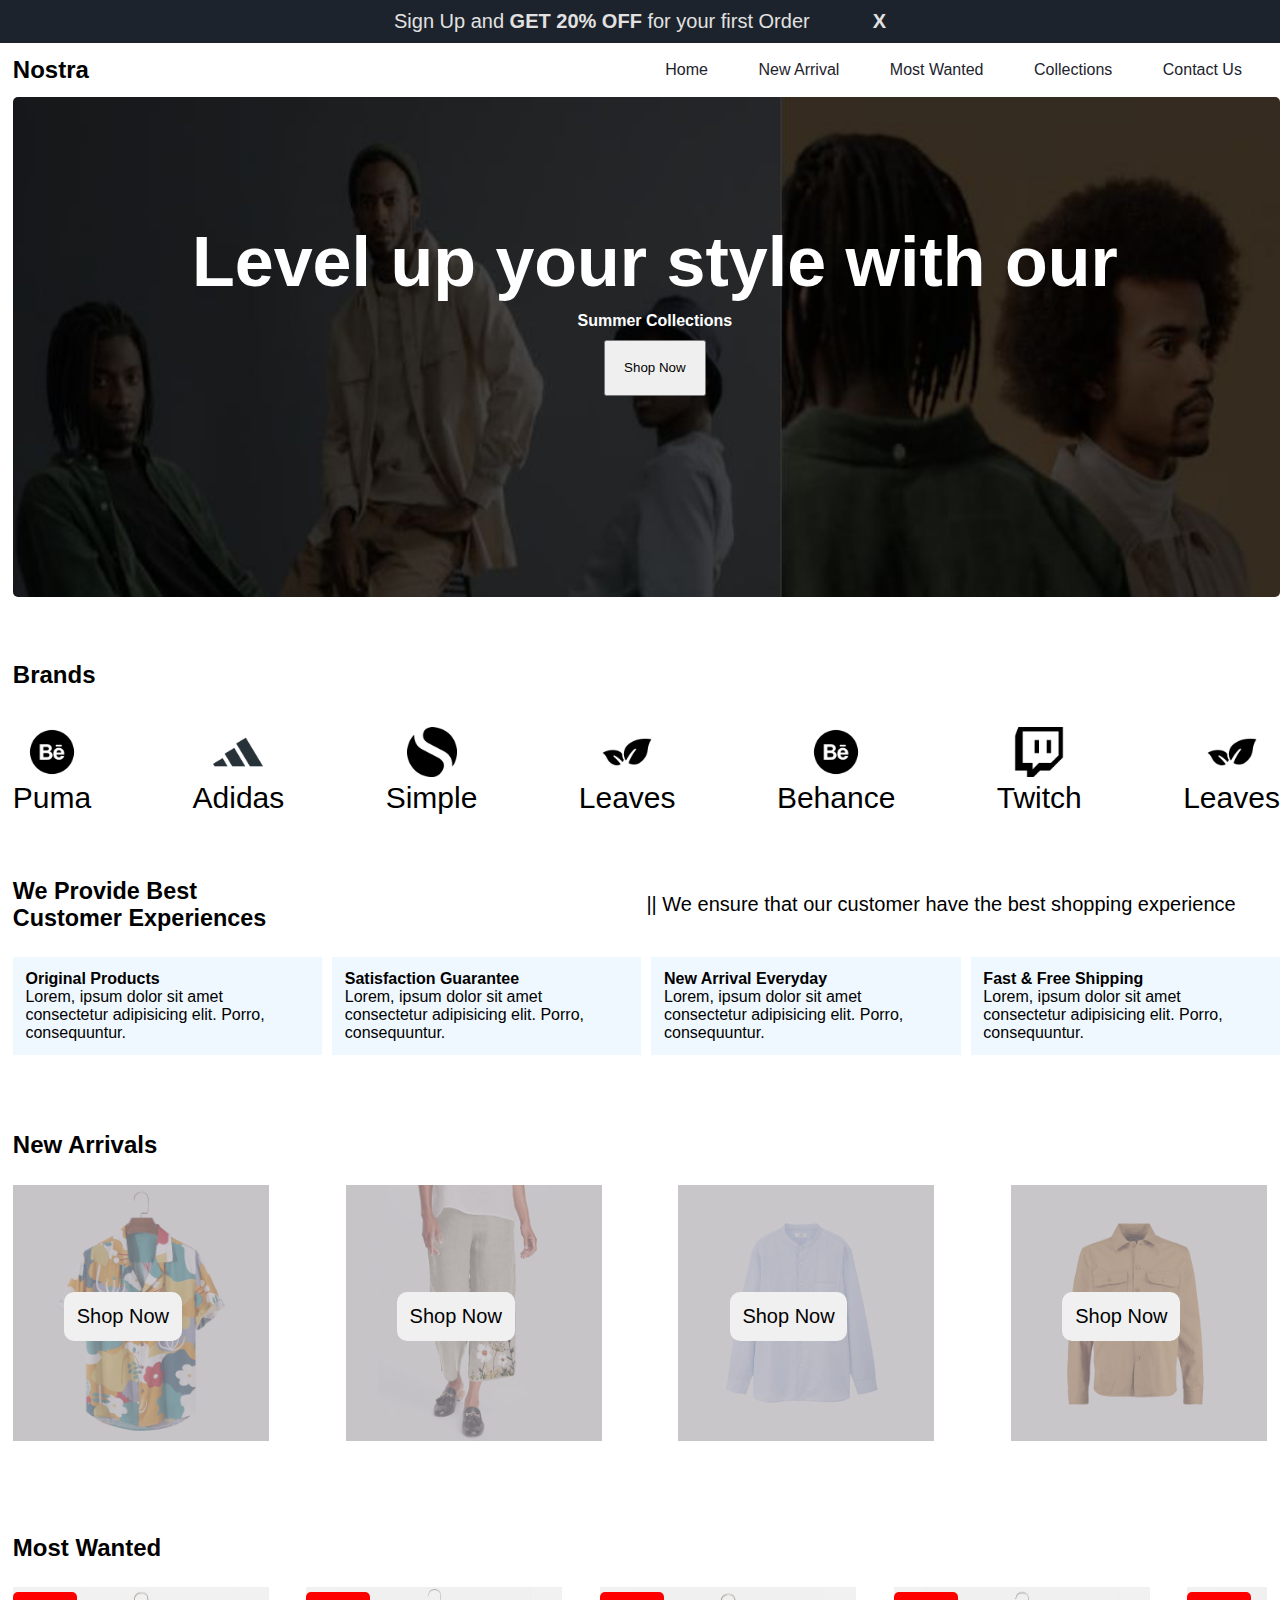
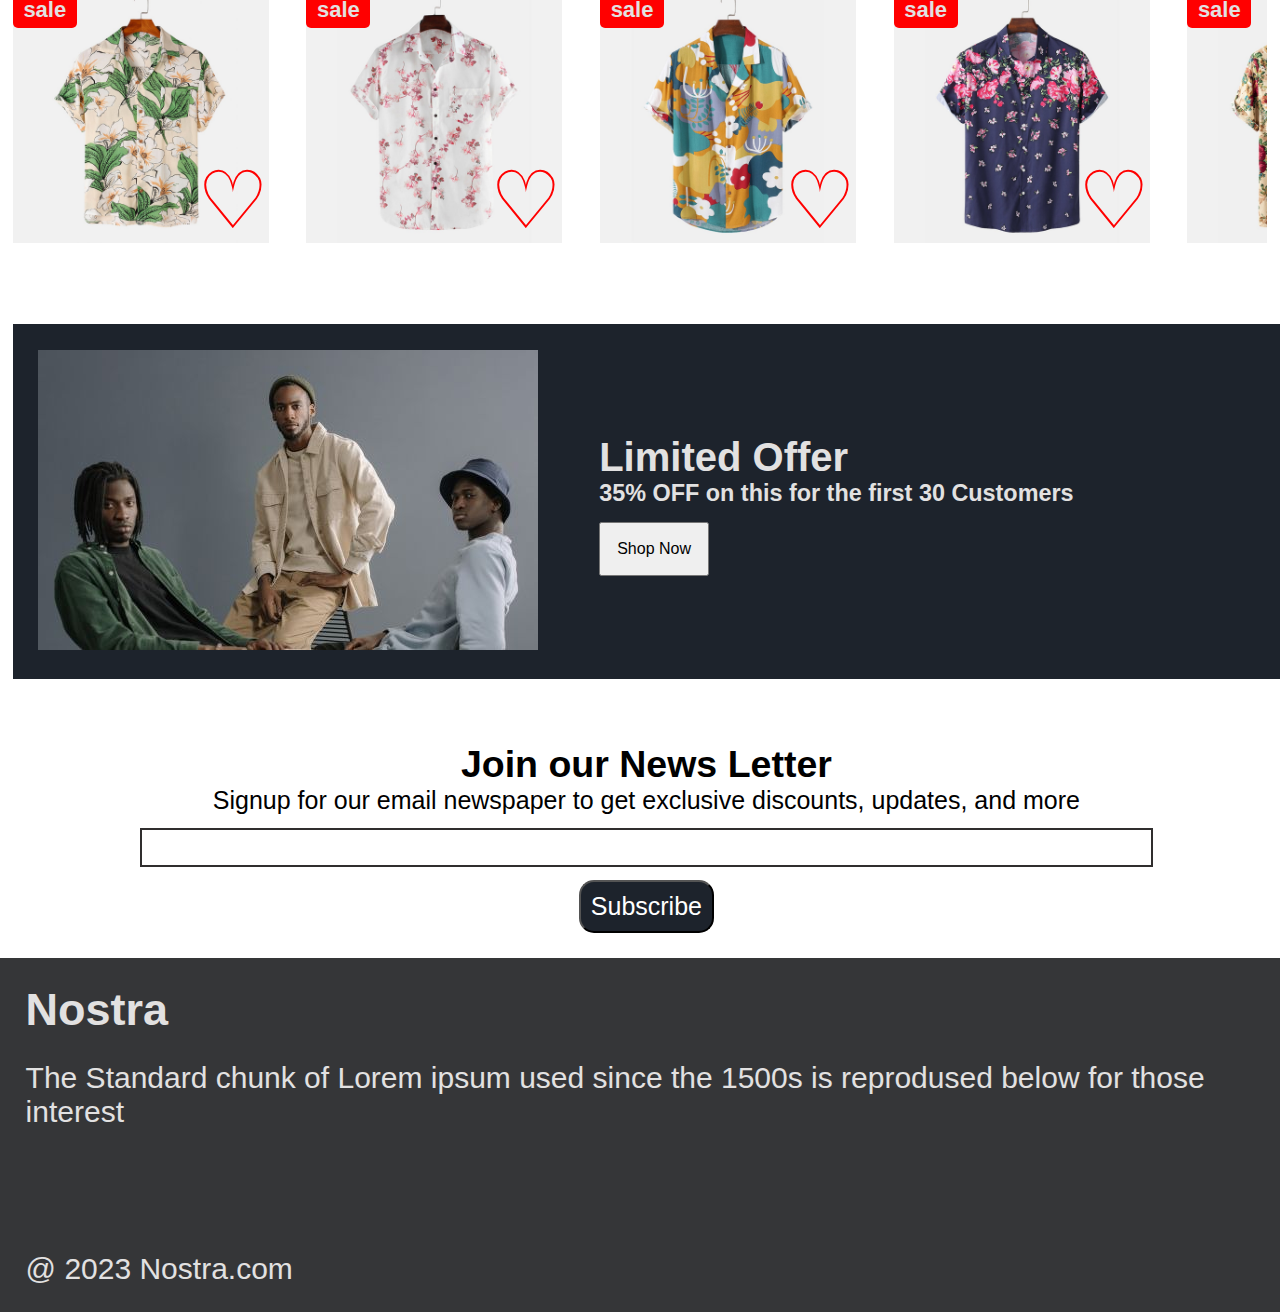
<file: index.html>
<!DOCTYPE html>
<html lang="en">

<head>
    <meta charset="UTF-8">
    <meta name="viewport" content="width=device-width, initial-scale=1.0">
    <title>Nostra</title>
    <!-- font awsm -->
    <link rel="stylesheet" href="https://cdnjs.cloudflare.com/ajax/libs/font-awesome/6.5.1/css/all.min.css"
        integrity="sha512-DTOQO9RWCH3ppGqcWaEA1BIZOC6xxalwEsw9c2QQeAIftl+Vegovlnee1c9QX4TctnWMn13TZye+giMm8e2LwA=="
        crossorigin="anonymous" referrerpolicy="no-referrer" />
    <link rel="stylesheet" href="index.css">
</head>

<body>
    <!-- Add -->   
    
    <div class="add">
        <p>Sign Up and <strong>GET 20% OFF</strong> for your first Order </p>
        <p class="closead">X</p>
    </div>

    <!-- NAVBAR -->
    <div class="navbar">
        <div class="nav_sec1">
            <h2>Nostra</h2>
        </div>
        <div class="nav_sec2">
            <p><a href="index.html">Home</a></p>
            <p><a href="#newarrival">New Arrival</a></p>
            <p><a href="#mostwanted">Most Wanted</a></p>
            <p><a href="collections.html">Collections</a></p>
            <p><a href="contact.html">Contact Us</a></p>
        </div>

        <!-- menuicon -->
        <div class="menuicon">
            <i class="fa-solid fa-bars fa-xl" style="color: #000000;"></i>
        </div>

    </div>

    <!-- Side navbar -->
    <div class="sidenav">
        <div>
            <p class="closenav">X</p>
        </div>
        <div class="sidenav__list">
            <p><a href="index.html">Home</a></p>
            <p><a href="#newarrival">New Arrival</a></p>
            <p><a href="#mostwanted">Most Wanted</a></p>
            <p><a href="collections.html">Collections</a></p>
            <p><a href="contact.html">Contact Us</a></p>
        </div>

    </div>

    <!-- Slide -->

    <div class="slide">
        <div class="slide__images">
            <img src="./images/slider-one.jpg">
            <img src="./images/slider-one.jpg">
            <img src="./images/slider-one.jpg" alt="">
       
        </div>
        <div class="slide__para">

            <div class="slide__para-content">
                <h1>Level up your style with our</h1>
                <h4>Summer Collections</h4>
                <button class="shopnow"> Shop Now <i class="fa-solid fa-arrow-right"></i> </button>
            </div>

            <div class="slider-right-button">
                <i onclick ="next()" id="slider-right-activate" class="fa-solid fa-angle-right fa-2xl" style="color: #837c7c;"></i>
            </div>
            <div class="slider-left-button">
                <i  on click="prev()" id="slider-left-activate" class="fa-solid fa-angle-left fa-2xl" style="color:  #837c7c;"></i>
            </div>
        </div>
    </div>

    <!-- Brands -->
    <div class="brands">
        <h2>Brands</h2>
        <div class="brands__list">
            <div>
                <img src="./images/puma.png" alt="">
                <p>Puma</p>
            </div>
            <div>
                <img src="./images/adidas.png" alt="">

                <p>Adidas</p>
            </div>
            <div>
                <img src="./images/simple.png" alt="">
                <p>Simple</p>
            </div>
            <div>
                <img src="./images/leaves.png" alt="">
                <p>Leaves</p>
            </div>
            <div>
                <img src="./images/behance.png" alt="">
                <p>Behance</p>
            </div>
            <div>
                <img src="./images/twitch.png" alt="">
                <p>Twitch</p>
            </div>
            <div>
                <img src="./images/leaves.png" alt="">
                <p>Leaves</p>
            </div>
        </div>
    </div>

    <!-- Content -->
    <div class="content">
        <div class="content__head">
            <div style="font-size: 20px;">
                <h3>We Provide Best</h3>
                <h3>Customer Experiences</h3>
            </div>
            <div style="font-size: 20px;">
                <p>|| We ensure that our customer have the best shopping experience</p>
            </div>
        </div>
        <div class="content__services">
            <div class="service">
                <i style="font-size: 3vw;margin-bottom: 10px;" class="fa-regular fa-circle-check"></i>
                <h4>Original Products</h4>
                <p>Lorem, ipsum dolor sit amet consectetur adipisicing elit. Porro, consequuntur.</p>
            </div>
            <div class="service">
                <i style="font-size: 3vw;margin-bottom: 10px;" class="fa-regular fa-face-smile"></i>
                <h4>Satisfaction Guarantee</h4>
                <p>Lorem, ipsum dolor sit amet consectetur adipisicing elit. Porro, consequuntur.</p>
            </div>
            <div class="service">
                <i style="font-size: 3vw;margin-bottom: 10px;" class="fa-solid fa-broom"></i>
                <h4>New Arrival Everyday</h4>
                <p>Lorem, ipsum dolor sit amet consectetur adipisicing elit. Porro, consequuntur.</p>
            </div>
            <div class="service">
                <i style="font-size: 3vw;margin-bottom: 10px;" class="fa-solid fa-truck-fast"></i>
                <h4>Fast & Free Shipping</h4>
                <p>Lorem, ipsum dolor sit amet consectetur adipisicing elit. Porro, consequuntur.</p>
            </div>
        </div>
    </div>

    <!-- New Arrivals -->
    <div id="newarrival">
        <h2>New Arrivals</h2>
        <div class="new__pic">
            <div class="new__pic-list">
                <div class="overlay"></div>
                <img src="./images/f1.jpg" alt="">
                <button class="s_now">Shop Now
                    <i class="fa-solid fa-arrow-right"></i>
                </button>
            </div>
            <div class="new__pic-list">
                <div class="overlay"></div>
                <img src="./images/f2.jpg" alt="">
                <button class="s_now">Shop Now
                    <i class="fa-solid fa-arrow-right"></i>
                </button>
            </div>
            <div class="new__pic-list">
                <div class="overlay"></div>
                <img src="./images/f3.jpg" alt="">
                <button class="s_now">Shop Now
                    <i class="fa-solid fa-arrow-right"></i>
                </button>
            </div>
            <div class="new__pic-list">
                <div class="overlay"></div>
                <img src="./images/f4.jpg" alt="">
                <button class="s_now">Shop Now
                    <i class="fa-solid fa-arrow-right"></i>
                </button>
            </div>
        </div>

    </div>

    <!-- mostwanted -->
    <div id="mostwanted">
        <h2>Most Wanted</h2>
        <div class="most__pic">
            <div class="most__pic-list">
                <img src="./images/f8.jpg" alt="">
                <button class="sale">sale</button>
                <input type="checkbox" id="like-checkbox" class="like-checkbox">
                <label for="like-checkbox" class="like-button">
                    <span class="heart"></span> 
            </div>
            <div class="most__pic-list">
                <img src="./images/f5.jpg" alt="">
                <button class="sale">sale</button>
                <input type="checkbox" id="like-checkbox-1" class="like-checkbox">
                <label for="like-checkbox-1" class="like-button">
                    <span class="heart"></span> 
            </div>
            <div class="most__pic-list">
                <img src="./images/f1.jpg" alt="">
                <button class="sale">sale</button>
                <input type="checkbox" id="like-checkbox-3" class="like-checkbox">
                <label for="like-checkbox-3" class="like-button">
                    <span class="heart"></span> 
            </div>
            <div class="most__pic-list">
                <img src="./images/f6.jpg" alt="">
                <button class="sale">sale</button>
                <input type="checkbox" id="like-checkbox-4" class="like-checkbox">
                <label for="like-checkbox-4" class="like-button">
                    <span class="heart"></span> 
            </div>

            <div class="most__pic-list">
                <img src="./images/f9.jpg" alt="">
                <button class="sale">sale</button>
                <input type="checkbox" id="like-checkbox-5" class="like-checkbox">
                <label for="like-checkbox-5" class="like-button">
                    <span class="heart"></span> 
            </div>
            <div class="most__pic-list">
                <img src="./images/f4.jpg" alt="">
                <button class="sale">sale</button>
                <input type="checkbox" id="like-checkbox-6" class="like-checkbox">
                <label for="like-checkbox-6" class="like-button">
                    <span class="heart"></span> 
            </div>
            <div class="most__pic-list">
                <img src="./images/f7.jpg" alt="">
                <button class="sale">sale</button>
                <input type="checkbox" id="like-checkbox-7" class="like-checkbox">
                <label for="like-checkbox-7" class="like-button">
                    <span class="heart"></span> 
            </div>
            <div class="most__pic-list">
                <img src="./images/f3.jpg" alt="">
                <button class="sale">sale</button>
                <input type="checkbox" id="like-checkbox-8" class="like-checkbox">
                <label for="like-checkbox-8" class="like-button">
                    <span class="heart"></span> 
            </div>
        </div>
    </div>

    <!-- Offer -->
    <div class="offer">
        <div class="offer__img">
            <img src="./images/offer.jpg" alt="">
        </div>
        <div class="offer__content">
            <h1>Limited Offer</h1>
            <h3>35% OFF on this for the first 30 Customers</h3>
            <button class="offer__s_now">Shop Now
                <i class="fa-solid fa-arrow-right"></i>
            </button>
        </div>
    </div>

    <!-- Subscribe -->
    <div class="subscribe">
        <h2>Join our News Letter</h2>
        <p>Signup for our email newspaper to get exclusive discounts, updates, and more </p>
        <input type="search">
        <p><button class="send">Subscribe <i class="fa-solid fa-arrow-right"></i></button>
        </p>
    </div>

    <!-- footer -->

    <div class="footer">
        <h2>Nostra</h2>
        <p>The Standard chunk of Lorem ipsum used since the 1500s is reprodused below for those interest</p>
        <div class="footer-icon-container">
            <i class="icon fa-brands fa-instagram fa-xl" style="color: #ffffff;"></i>
            <i class="icon fa-brands fa-twitter fa-xl" style="color: #ffffff;"></i>
            <i class="icon fa-brands fa-facebook fa-xl" style="color: #ffffff;"></i>
        </div>

        <p>@ 2023 Nostra.com</p>
    </div>
</body>

</html>
<script src="index.js"></script>
</file>
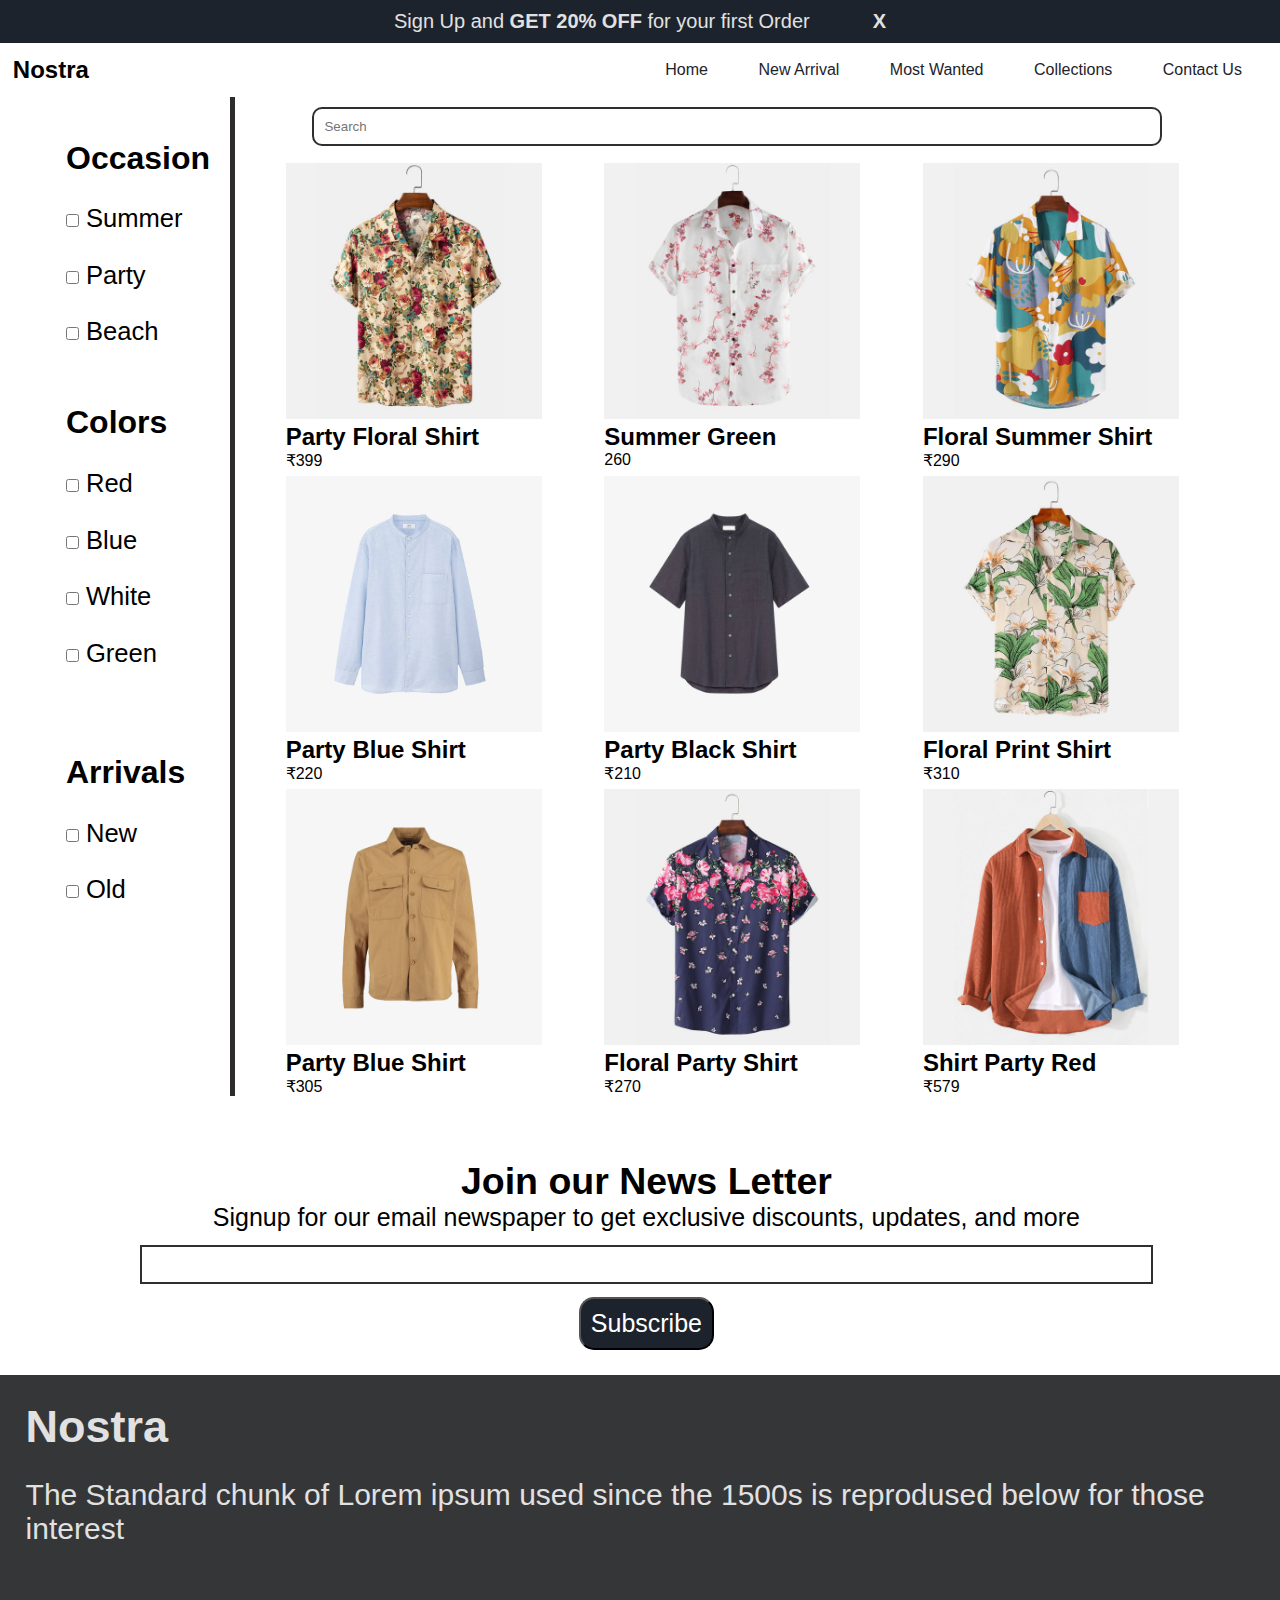
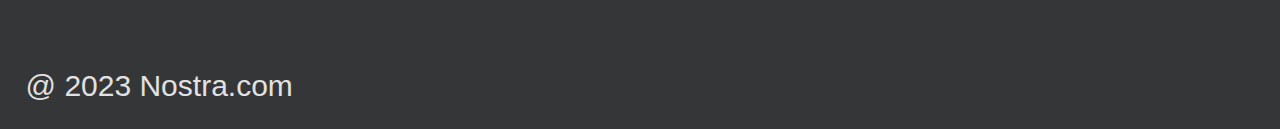
<file: collections.html>
<!DOCTYPE html>
<html lang="en">

<head>
    <meta charset="UTF-8">
    <meta name="viewport" content="width=device-width, initial-scale=1.0">
    <title>collections</title>
    <!-- font awsm -->
    <link rel="stylesheet" href="https://cdnjs.cloudflare.com/ajax/libs/font-awesome/6.5.1/css/all.min.css"
        integrity="sha512-DTOQO9RWCH3ppGqcWaEA1BIZOC6xxalwEsw9c2QQeAIftl+Vegovlnee1c9QX4TctnWMn13TZye+giMm8e2LwA=="
        crossorigin="anonymous" referrerpolicy="no-referrer" />
    <link rel="stylesheet" href="collection.css">
</head>

<body>
    <!-- Add -->
    <div class="add">
        <p>Sign Up and <strong>GET 20% OFF</strong> for your first Order </p>
        <p class="closead">X</p>
    </div>

    <!-- NAVBAR -->
    <div class="navbar">
        <div class="nav_sec1">
            <h2>Nostra</h2>
        </div>
        <div class="nav_sec2">
            <p><a href="index.html">Home</a></p>
            <p><a href="index.html#newarrival">New Arrival</a></p>
            <p><a href="index.html#mostwanted">Most Wanted</a></p>
            <p><a href="collections.html">Collections</a></p>
            <p><a href="contact.html">Contact Us</a></p>
        </div>

        <!-- menuicon -->
        <div class="menuicon">
            <i class="fa-solid fa-bars fa-xl" style="color: #000000;"></i>
        </div>

    </div>

    <!-- Side navbar -->

    <div class="sidenav">
        <div>
            <p class="closenav">X</p>
        </div>
        <div class="sidenav__list">
            <p><a href="index.html">Home</a></p>
            <p><a href="index.html#newarrival">New Arrival</a></p>
            <p><a href="index.html#mostwanted">Most Wanted</a></p>
            <p><a href="collections.html">Collections</a></p>
            <p><a href="contact.html">Contact Us</a></p>
        </div>
    </div>

    <!-- Products -->

    <div class="product__container">
        <div class="product__sidebar">
            <div class="product__filters">
                <div class="filter__occasion">
                    <table>
                        <th>
                            <h1> Occasion</h1>
                        </th>
                        <tr>
                            <td><input name="check" type="checkbox" value="summer"> Summer</td>
                        </tr>
                        <tr>
                            <td><input name="check" type="checkbox" value="party"> Party </td>
                        </tr>
                        <tr>
                            <td> <input type="checkbox"> Beach</td>
                        </tr>
                    </table>
                </div>
                <div class="filter__colors">
                    <table>
                        <th>
                            <h1> Colors</h1>
                        </th>
                        <tr>
                            <td><input type="checkbox"> Red </td>
                        </tr>
                        <tr>
                            <td><input type="checkbox"> Blue</td>
                        </tr>
                        <tr>
                            <td><input type="checkbox"> White </td>
                        </tr>
                        <tr>
                            <td><input type="checkbox"> Green </td>
                        </tr>
                    </table>
                </div>

                <div class="filter__arrivals">
                    <table>
                        <th>
                            <h1> Arrivals</h1>
                        </th>
                        <tr>
                            <td><input type="checkbox"> New</td>
                        </tr>
                        <tr>
                            <td><input type="checkbox"> Old </td>
                        </tr>
                    </table>
                </div>
            </div>
        </div>

        <div class="product__list">
            <div class="product__search">
                <p> <input id="search" type="text" placeholder="Search">
                    <i class="fa-solid fa-magnifying-glass"></i>
                </p>
            </div>
            <div class="product__pics">
                <div class="product__pics-img">
                    <img src="./images/f9.jpg" alt="">
                    <h2>Party Floral Shirt</h2>
                    <p>₹399</p>
                </div>
                <div id="summer" class="product__pics-img">
                    <img src="./images/f5.jpg" alt="">
                    <h2>Summer Green</h2>
                    <p>260</p>
                </div>
                <div id="summer" class="product__pics-img">
                    <img src="./images/f1.jpg" alt="">
                    <h2>Floral Summer Shirt</h2>
                    <p>₹290</p>
                </div>
                <div id="summer" class="product__pics-img">
                    <img src="./images/f3.jpg" alt="">
                    <h2>Party Blue Shirt</h2>
                    <p>₹220</p>
                </div>
                <div class="product__pics-img">
                    <img src="./images/m1.jpg" alt="">
                    <h2>Party Black Shirt</h2>
                    <p>₹210</p>
                </div>
                <div class="product__pics-img">
                    <img src="./images/f8.jpg" alt="">
                    <h2>Floral Print Shirt</h2>
                    <p>₹310</p>
                </div>
                <div class="product__pics-img">
                    <img src="./images/f4.jpg" alt="">
                    <h2>Party Blue Shirt</h2>
                    <p>₹305</p>
                </div>
                <div class="product__pics-img">
                    <img src="./images/f6.jpg" alt="">
                    <h2>Floral Party Shirt</h2>
                    <p>₹270</p>
                </div>
                <div class="product__pics-img">
                    <img src="./images/f7.jpg" alt="">
                    <h2>Shirt Party Red</h2>
                    <p>₹579</p>
                </div>

            </div>
        </div>

    </div>


    <!-- Subscribe -->
    <div class="subscribe">
        <h2>Join our News Letter</h2>
        <p>Signup for our email newspaper to get exclusive discounts, updates, and more </p>
        <input type="search">
        <p><button class="send">Subscribe <i class="fa-solid fa-arrow-right"></i></button>
        </p>
    </div>

    <!-- footer -->

    <div class="footer">
        <h2>Nostra</h2>
        <p>The Standard chunk of Lorem ipsum used since the 1500s is reprodused below for those interest</p>
        <div class="footer-icon-container">
            <i class="icon fa-brands fa-instagram fa-xl" style="color: #ffffff;"></i>
            <i class="icon fa-brands fa-twitter fa-xl" style="color: #ffffff;"></i>
            <i class="icon fa-brands fa-facebook fa-xl" style="color: #ffffff;"></i>
        </div>

        <p>@ 2023 Nostra.com</p>
    </div>
</body>

</html>
<script src="collections.js"></script>
</file>
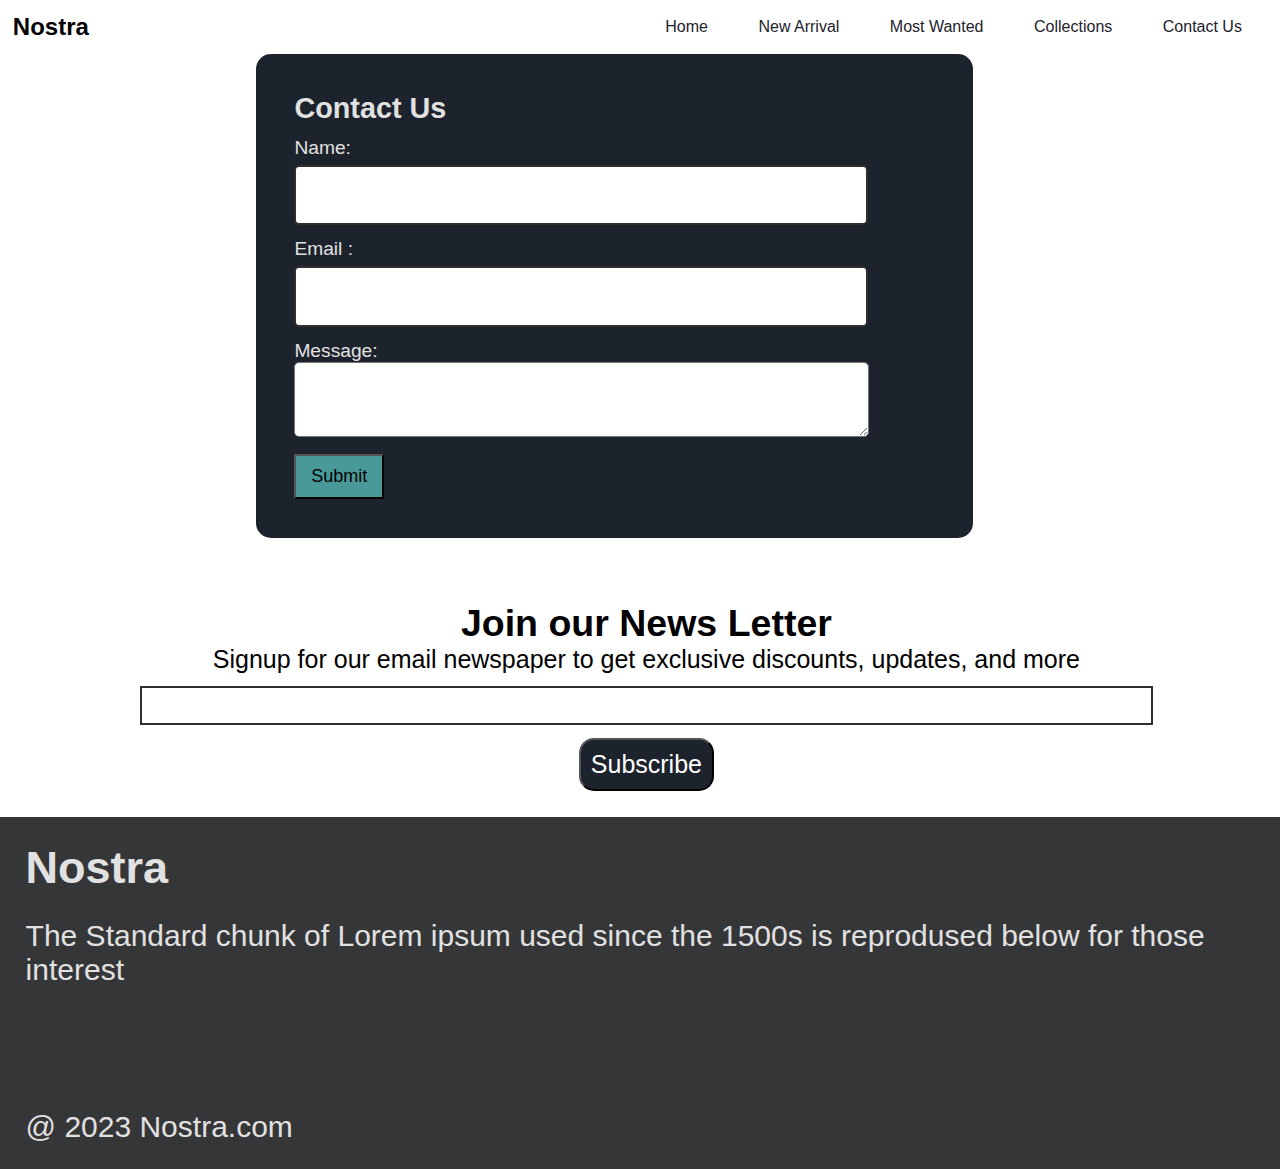
<file: contact.html>
<!DOCTYPE html>
<html lang="en">

<head>
    <meta charset="UTF-8">
    <meta name="viewport" content="width=device-width, initial-scale=1.0">
    <title>Contact</title>
    <!-- font awsm -->
    <link rel="stylesheet" href="https://cdnjs.cloudflare.com/ajax/libs/font-awesome/6.5.1/css/all.min.css"
        integrity="sha512-DTOQO9RWCH3ppGqcWaEA1BIZOC6xxalwEsw9c2QQeAIftl+Vegovlnee1c9QX4TctnWMn13TZye+giMm8e2LwA=="
        crossorigin="anonymous" referrerpolicy="no-referrer" />

    <link rel="stylesheet" href="contact.css">
</head>

<body>

    <!-- NAVBAR -->
    <div class="navbar">
        <div class="nav_sec1">
            <h2>Nostra</h2>
        </div>
        <div class="nav_sec2">
            <p><a href="index.html">Home</a></p>
            <p><a href="index.html#newarrival">New Arrival</a></p>
            <p><a href="index.html#mostwanted">Most Wanted</a></p>
            <p><a href="collections.html">Collections</a></p>
            <p><a href="contact.html">Contact Us</a></p>
        </div>

        <!-- menuicon -->
        <div class="menuicon">
            <i class="fa-solid fa-bars fa-xl" style="color: #000000;"></i>
        </div>

    </div>

    <!-- Side navbar -->

    <div class="sidenav">
        <div>
            <p class="closenav">X</p>
        </div>
        <div class="sidenav__list">
            <p><a href="index.html">Home</a></p>
            <p><a href="index.html#newarrival">New Arrival</a></p>
            <p><a href="index.html#mostwanted">Most Wanted</a></p>
            <p><a href="collections.html">Collections</a></p>
            <p><a href="contact.html">Contact Us</a></p>
        </div>
    </div>

    <!-- contact Us -->

    <div class="contact__form">
        <div class="frm">
            <h2 style=" margin-bottom: 2%;">Contact Us</h2>
            <form action="">
                <div>
                    <label>Name:</label>
                    <input type="text" id="name" name="name" required>
                </div>
                <div>
                    <label>Email :</label>
                    <input type="text" id="email" name="email" required>
                </div>
                <div>
                    <label>Message:</label>
                    <textarea id="message" name="message" required></textarea>
                </div>
                <button id="submit" type="submit">Submit</button>
            </form>
        </div>
    </div>


    <!-- Subscribe -->
    <div class="subscribe">
        <h2>Join our News Letter</h2>
        <p>Signup for our email newspaper to get exclusive discounts, updates, and more </p>
        <input type="search">
        <p><button class="send">Subscribe <i class="fa-solid fa-arrow-right"></i></button>
        </p>
    </div>

    <!-- footer -->

    <div class="footer">
        <h2>Nostra</h2>
        <p>The Standard chunk of Lorem ipsum used since the 1500s is reprodused below for those interest</p>
        <div class="footer-icon-container">
            <i class="icon fa-brands fa-instagram fa-xl" style="color: #ffffff;"></i>
            <i class="icon fa-brands fa-twitter fa-xl" style="color: #ffffff;"></i>
            <i class="icon fa-brands fa-facebook fa-xl" style="color: #ffffff;"></i>
        </div>

        <p>@ 2023 Nostra.com</p>
    </div>

</body>

</html>
<script src="contact.js"></script>
</file>
<file: index.css>
* {
    margin: 0;
    padding: 0;
}

body {
    font-family: 'Poppins', sans-serif;

}

i {
    cursor: pointer;
}

/* Closeadd */
.add {
    background-color: #1D232C;
    display: flex;
    justify-content: center;
    color: #E2E1E1;
    padding: 10px;
    font-size: 20px;
}

.closead {
    font-weight: bolder;
    cursor: pointer;
    margin-left: 5%;
}



/* Navbar */
.navbar {
    background-color: white;
    display: flex;
    justify-content: space-between;
    padding: 1%;
    position: sticky;
    top: 0;
    z-index: 10;

}

.nav_sec2 {
    display: flex;
    justify-content: space-around;
    align-items: center;
    width: 50%;
}

.nav_sec2 a {
    text-decoration: none;
    color: #1D232C;
}

.nav_sec2 a:hover {
    text-decoration: underline;
    color: #1D232C;
}

.menuicon {
    cursor: pointer;
    display: none;
}

.sidenav {
    display: inline;
    background-color: #1D232C;
    color: #E2E1E1;
    gap: 2%;
    position: fixed;
    z-index: 15;
    top: 0;
    width: 40%;
    height: 100vh;
    left:-60%;
    padding: 5%;
    transition-duration: 0.3s;
}

.closenav {
    cursor: pointer;
    text-align: right;
}

.sidenav__list {
    display: flex;
    flex-direction: column;
    gap: 30px;
    margin-top: 5%;

}

.sidenav__list a {
    text-decoration: none;
    color: #E2E1E1;

}


/* Slider*/
.slide {

    position: relative;
    margin-bottom: 5%;
    padding-left: 1%;
    overflow: hidden;    
}

.slide__images {

    display: flex;   
    width: 100%;
    height: 500px;      
    transition: 1s ease;
}

.slide__images img {
    
    width: 100%;
    height: 100%;
    border-radius: 5px;
    
}

.slide__para {
    color: white;
    top: 25%;
    text-align: center;
    margin-left: 30%;
}

.slide__para-content h1 {
    font-size: 70px;
    margin-bottom: 10px;
}

.shopnow {
    padding: 2%;
    margin-top: 10px;
    cursor: pointer;
}

.slide__para-content {
    position: absolute;
    top: 25%;
    left: 15%;
}

.slider-right-button i,
.slider-left-button i {
    font-size: 10vw;
}

.slider-right-button {
    position: absolute;
    top: 50%;
    right: 5%;
}

.slider-left-button {
    position: absolute;
    top: 50%;
    left: 5%;
}

/* Brands */
.brands {
    padding-left: 1%;
}

.brands__list {
    display: flex;
    justify-content: space-between;
    align-items: center;
    text-align: center;
    margin-top: 3%;
    margin-bottom: 5%;
}

.brands__list img {
    width: 50px;
    height: 50px;
}

.brands__list p {
    font-size: 30px;
}

/*  Content  */
.content {
    margin-bottom: 5%;
    padding-left: 1%;
}

.content__head {
    display: grid;
    grid-template-columns: 1fr 1fr;
    align-items: center;
}

.content__services {
    display: flex;
    justify-content: space-evenly;
    margin-top: 2%;
    gap: 10px;
}

.service {
    background-color: aliceblue;
    padding: 1%;
}

/* New Arrivals */

#newarrival {
    padding: 1%;
    margin-bottom: 5%;
}

.overlay {
    background-color: rgb(171, 167, 173);
    opacity: 0.6;
    height: 20vw;
    width: 20vw;
    position: absolute;
    top: 0;
    z-index: 3;
}

.new__pic {
    display: flex;
    justify-content: space-between;
    align-items: center;
}

.new__pic-list {
    position: relative;
    margin-top: 2%;
}

.new__pic-list img {
    width: 20vw;
    height: 20vw;

    z-index: 5;
}

.s_now {
    background-color: #F0F0F0;
    cursor: pointer;
    position: absolute;
    z-index: 3;
    bottom: 40%;
    left: 20%;
    border: none;
    border-radius: 10px;
    font-size: 20px;
    padding: 1vw;
}

/* Mostwanted */

#mostwanted {
    padding: 1%;

    margin-bottom: 5%;
}

.most__pic {
    display: flex;
    justify-content: space-between;
    align-items: center;
    overflow-x: scroll;
    gap: 3%;
}

.most__pic-list {
    margin-top: 2%;
    position: relative;
}

.most__pic-list img {
    width: 20vw;
    height: 20vw;

    z-index: 5;
}

.sale {
    background-color: #FF0000;
    color: #E2E1E1;
    position: absolute;
    z-index: 5;
    top: 2%;
    left: 0;
    border: none;
    border-radius: 5px;
    font-size: 22px;
    font-weight: bold;
    width: 5vw;
    padding: 5px;
}

.like-button {
    display: inline-block;
    cursor: pointer;
    position: absolute;
    right: 0;
    bottom: 0;
    font-size: 5rem;
    z-index: 5;
}

.like-checkbox {
    display: none;
}

.heart::before {
    content: "\2661";
    /* Unicode for an empty heart */
    color: red;
    transition: color 0.3s ease-in-out;
}

.like-checkbox:checked+.like-button .heart::before {
    content: "\2665";
    /* Unicode for a filled heart */
    color: red;
}


/* Offer */

.offer {
    display: flex;
    background-color: #1D232C;
    margin-left: 1%;
    padding: 2%;
    color: #E2E1E1;
    margin-bottom: 5%;
}

.offer__content {
    position: relative;
    display: block;
    font-size: 20px;
    padding-top: 7%;
    padding-left: 5%;
    bottom: 5%;

}
.offer__s_now
{
    padding: 1rem;
    font-size: 16px;
    margin-top: 15px;
}
/* Subscribe */
.subscribe {
    padding-left: 1%;
    margin-bottom: 2%;
    text-align: center;
    font-size: 25px;
}

input {
    width: 80%;
    padding: 10px;
    border: solid rgb(48, 46, 46) 2px;
    margin-top: 1%;
}

.send {
    padding: 10px;
    border-radius: 15px;
    background-color: #1D232C;
    color: white;
    font-size: 25px;
    margin-top: 1%;
}



.footer {
    background-color: #353638;
    color: #E2E1E1;
    padding: 2%;
    font-size: 30px;
    margin-left: 0;
}
.footer h2
{
    margin-bottom: 2vw;
}

.footer-icon-container {
    display: flex;
    padding: 5%;
    gap: 5%;
}


/* Media queries */
@media screen and (min-width:800px) {}

@media screen and (max-width:600px) {
    * {
        font-size: 10px;
    }

    h2 {
        font-size: 20px;
    }

    .navbar {
        padding: 2vw;
    }

    .nav_sec2 {
        display: none;
    }

    .menuicon {
        display: block;
    }

    .sidenav a,
    .sidenav p {
        font-size: 18px;
    }
/* Slide */

    .slide__images
    {
        width: 100%;
        height: 200px;
    }


    .slide__para-content h1
    {
        
        font-size:20px;
        text-align: center;
        margin-left: 10vw;

       
    }



/* Brands */
    .brands__list img {
        width: 30px;
        height: 30px;
    }

    .brands p {
        font-size: 10px;
    }

    .content__head h3 {
        font-size: 16px;
    }

    /* new arrivals */
    .s_now {
        font-size: 12px;
        border-radius: 5px;

    }

    /* most wanted */
    .sale {
        font-size: 12px;
        width: max-content;
        font-weight: normal;
    }

    .heart::before {
        font-size: 3.5rem;
        right: 10px;
    }

    /* Offer */

    .offer img
    {
        width: 50vh;
        padding: 5%;
    }
    .offer__content
    {
        padding-top: 15%;
        margin-left: 3%;
        text-align: justify;
    }
    .offer__content h1
    {
        font-size: 16px;
        margin-bottom: 5px;
    }
    .offer__s_now
    {
        font-size: 8px;
        padding: 2%;       
        
    }

    /*subscribe  */

    .send {
        width: 18vw;
        font-size: 12px;
        border-radius: 10px;
    }

    .footer {
        margin-bottom: 1vw;
        padding: 5%;
    }

    .footer h2,
    .subscribe h2 {
        margin-bottom: 2%;
    }
}
</file>
<file: collection.css>
* {
    margin: 0;
    padding: 0;
}

body {
    font-family: 'Poppins', sans-serif;

}

/* Closeadd */
.add {
    background-color: #1D232C;
    display: flex;
    justify-content: center;
    color: #E2E1E1;
    padding: 10px;
    font-size: 20px;
}

.closead {
    font-weight: bolder;
    cursor: pointer;
    margin-left: 5%;
}



/* Navbar */

.navbar {
    background-color: white;
    display: flex;
    justify-content: space-between;
    padding: 1%;
    position: sticky;
    top: 0;
    z-index: 10;
    
    }

.nav_sec2 {
    display: flex;
    justify-content: space-around;
    align-items: center;
    width: 50%;
}

.nav_sec2 a {
    text-decoration: none;
    font-size: 16px;
    color: #1D232C;
}

.nav_sec2 a:hover {
    text-decoration: underline;
    color: #1D232C;
}

.menuicon {
    cursor: pointer;
    display: none;
}

.sidenav {
    display: inline;
    background-color: #1D232C;
    color: #E2E1E1;
    gap: 2%;
    position: fixed;
    z-index: 15;
    top: 0;
    width: 40%;
    height: 100vh;
    left:-60%;
    padding: 5%;
    transition-duration: 0.3s;
}

.closenav {
    cursor: pointer;
    text-align: right;
}

.sidenav__list {
    display: flex;
    flex-direction: column;
    gap: 30px;
    margin-top: 5%;

}

.sidenav__list a {
    text-decoration: none;
    color: #E2E1E1;

}


/* Products */

/* Filters */

.product__container {
    display: grid;
    grid-template-columns: 1fr 6fr;
    padding-left: 1%;
    margin-left: 3%;
    margin-right: 3%;
    margin-bottom: 5%;
}

.product__sidebar {
    width: 10vw;
    border-right: solid rgb(46, 44, 44) 5px;
    padding-right: 4vw;
}

.product__sidebar input {
    width: 1vw;
}

.product__filters {
    display: grid;
    grid-template-rows: 1fr 1fr 1fr;
    align-items: center;
    align-content: start;
}

th,
td {
    padding: 1vw;
    
}

td {
    font-size: 2vw;
}

/* //Products */

.product__list
{
    margin-left: 5%;
}

.product__search {
    position: relative;
    margin-left: -8%;
}

.product__list input {
    margin: 1%;
    margin-left: 10%;
    border-radius: 10px;

}

.product__list i {
    position: absolute;
    top: 20px;
    right: 10%;
}

.product__list input:focus {
    outline: none;
}
.product__pics-img img {
    width: 20vw;
    margin-top: 2%;
}

.product__pics {
    display: grid;
    grid-template-columns: 1fr 1fr 1fr;
        
}



/* Subscribe */
.subscribe {
    padding-left: 1%;
    margin-bottom: 2%;
    text-align: center;
    font-size: 25px;
}

input {
    width: 80%;
    padding: 10px;
    border: solid rgb(48, 46, 46) 2px;
    margin-top: 1%;
}

.send {
    padding: 10px;
    border-radius: 15px;
    background-color: #1D232C;
    color: white;
    font-size: 25px;
    margin-top: 1%;
}

/* Footer */

.footer {
    background-color: #353638;
    color: #E2E1E1;
    padding: 2%;
    font-size: 30px;
    margin-left: 0;
}

.footer h2
{
    margin-bottom: 2vw;
}
.footer-icon-container {
    display: flex;
    padding: 5%;
    gap: 5%;
}


/* Media queries */

@media screen and (max-width:600px) 
{
    * {
        font-size: 10px;
    }

    h2 {
        font-size: 18px;
    }

    .navbar {
        padding: 2vw;
    }

    .nav_sec2 {
        display: none;
    }

    .menuicon {
        display: block;
    }

    .sidenav a,
    .sidenav p {
        font-size: 18px;
    }

    /* collections */
    .product__sidebar {
        padding-left: 10px;
    }

    .product__sidebar {
        width: 18vw;
        border-right: solid rgb(46, 44, 44) 5px;
        padding-right: 4vw;

    }
    .product__filters input
    {
        width: 2vw;
    }

    .product__filters h1 {
        font-size: 18px;
    }

    .product__filters td
    {
        font-size: 14px;
    }

      /* product pdetails */

        
    .product__list i {
        position: absolute;
        top: 17px;
        right: 10%;
        font-size: 12px;
    }

    .product__pics h2,p
    {
        font-size: 10px;
    }

    .send {
        width: 18vw;
        font-size: 12px;
    }

    .footer {
        margin-bottom: 1vw;
        padding: 5%;
    }

    .footer h2,
    .subscribe h2 {
        margin-bottom: 2%;
    }
}
</file>
<file: contact.css>
* {
    margin: 0;
    padding: 0;
}

body {
    font-family: 'Poppins', sans-serif;

}

/* Navbar */
.navbar {
    background-color: white;
    display: flex;
    justify-content: space-between;
    padding: 1%;
    position: sticky;
    top: 0;
    z-index: 10;

}

.nav_sec2 {
    display: flex;
    justify-content: space-around;
    align-items: center;
    width: 50%;
}

.nav_sec2 a{
    text-decoration: none;
    color: #1D232C;
}

.nav_sec2 a:hover{
    text-decoration: underline;
    color: #1D232C;
}

.menuicon
{
    cursor: pointer;
    display: none;
}

.sidenav {
    display: inline;
    background-color: #1D232C;
    color: #E2E1E1;
    gap: 2%;
    position: fixed;
    z-index: 15;
    top: 0;
    width: 40%;
    height: 100vh;
    left:-60%;
    padding: 5%;
    transition-duration: 0.3s;
}

.closenav
{  
    cursor:pointer;
    text-align:right;
}
.sidenav__list
{
    display: flex;
    flex-direction: column;    
    gap: 30px;
    margin-top: 5%;
   
}
.sidenav__list a{
    text-decoration: none;
    color:#E2E1E1;
    
}

/* Contact */
.contact__form
{
    display: flex;
    background-color: #1D232C;
    color: #E2E1E1;      
    padding: 3vw;  
    margin-left: 20%; 
    margin-bottom: 5%;
    border-radius: 15px;  
    width: 50vw;
    font-size: larger;    
}
.contact__form form
{
   display: flex;   
   flex-direction: column;
   align-items: baseline;  
   }
.frm input,textarea
{   
    border-radius: 5px;
    padding: 5%;
    width: 40vw;
    padding-bottom: 1vw;
    margin-bottom: 1vw;
}
input,textarea:focus
{
    outline: none;
}
#submit
{
    background-color: rgb(73, 153, 153);
    padding: 10px;
    width: 7vw;
    font-size: 18px;
}


/* Subscribe */
.subscribe {
    padding-left: 1%;
    margin-bottom: 2%;
    text-align: center;
    font-size: 25px;
}

input {
    width: 80%;
    padding: 10px;
    border: solid rgb(48, 46, 46) 2px;
    margin-top: 1%;
}

.send {
    padding: 10px;
    border-radius: 15px;
    background-color: #1D232C;
    color: white;
    font-size: 25px;
    margin-top: 1%;
}


/* footer */
.footer {
    background-color: #353638;
    color: #E2E1E1;
    padding: 2%;
    font-size: 30px;
    margin-left: 0;
}
.footer h2
{
    margin-bottom: 2%;
}
.footer-icon-container {
    display: flex;
    padding: 5%;
    gap: 5%;
}

button{
    cursor: pointer;
}

/* Media queries */

@media screen and (max-width:600px)
{   
   *{
        font-size: 10px;
       
    }
     h2
    { 
        font-size: 16px;      
    }
    .navbar
    {
        padding: 2vw;
    }
    .nav_sec2{
        display: none;
    }
    .menuicon
    {
        display: block;
    }
    .sidenav a,.sidenav p
    {
        font-size: 18px;
    }
    .contact__form
    {   margin-left:10%;
        height: 250px;
        width: 300px;
        padding: 5%;
    }    
    
    .frm input,textarea
    {
        width: 50vw;
        
    }
    #submit
    {
        width: 15vw;    
        font-size: 12px; 
        font-weight: bold; 
        margin-top: 2%;  
    }  
    .send{
        width: 19vw;
        font-size: 12px;
    }
    .footer
    {    margin-bottom: 1vw;
        padding: 5%;
    }
    .footer h2,.subscribe h2
    {
        margin-bottom: 2%;
    }
}
</file>
